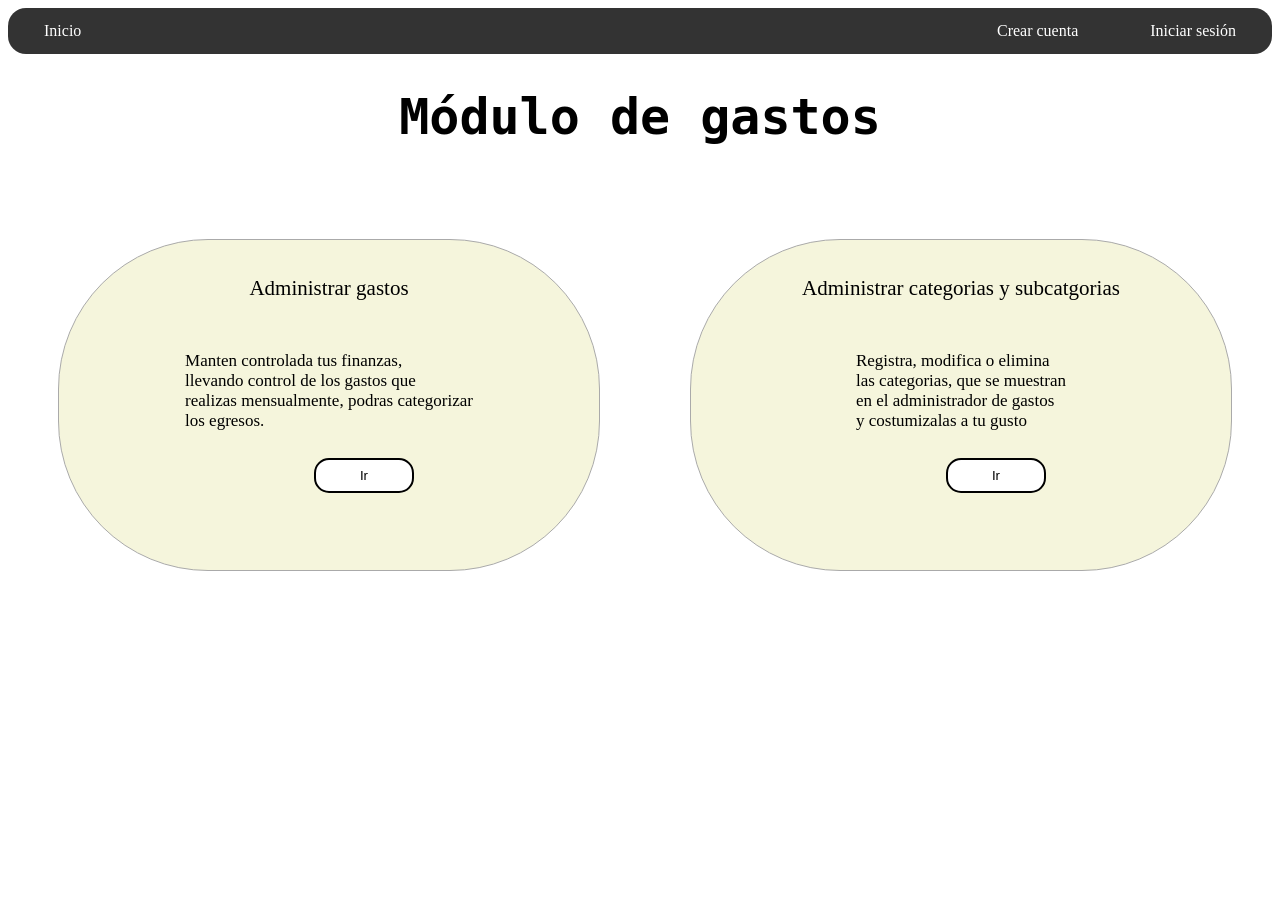
<file: category.html>
<!DOCTYPE html>
<html>
<head>
	<title>Gastos </title>
	    <link rel="stylesheet" type="text/css" href="style.css">
</head>
<body>

<!-- ************************************************************************************** --><!-- ************************************************************************************** -->
<nav>
  <ul>
    <li><a href="index.html">Inicio</a></li>
    
    <li><a href="singup_test.html">Crear cuenta</a></li>
    <li><a href="login_test.html">Iniciar sesión</a></li>
  </ul>
</nav>


 <!-- ************************************************************************************** --><!-- ************************************************************************************** -->
<h1 style="justify-content: center; display: flex;"> Módulo de gastos </h1>

<div class="alinear-bloque">
<div class="block-category">
	 <p class="h1-category-text-title">
	 	Administrar gastos
	 </p>
<p class="h1-category-text"> Manten controlada tus finanzas, <br> llevando control de los gastos que<br> realizas mensualmente, podras categorizar <br> los egresos.</p>
   
   <button class="button_category">
   	Ir
   </button>
</div>

<div class="block-category">
	  <p class="h1-category-text-title">Administrar categorias y subcatgorias </p>
	  <p class="h1-category-text"> Registra, modifica o elimina <br>las categorias, que se muestran <br>en el administrador de gastos <br> y costumizalas a tu gusto  </p>


   <button class="button_category">
   	Ir
   </button>
</div>
</div>


 <!-- ************************************************************************************** --><!-- ************************************************************************************** -->

 



</body>
</html>
</file>
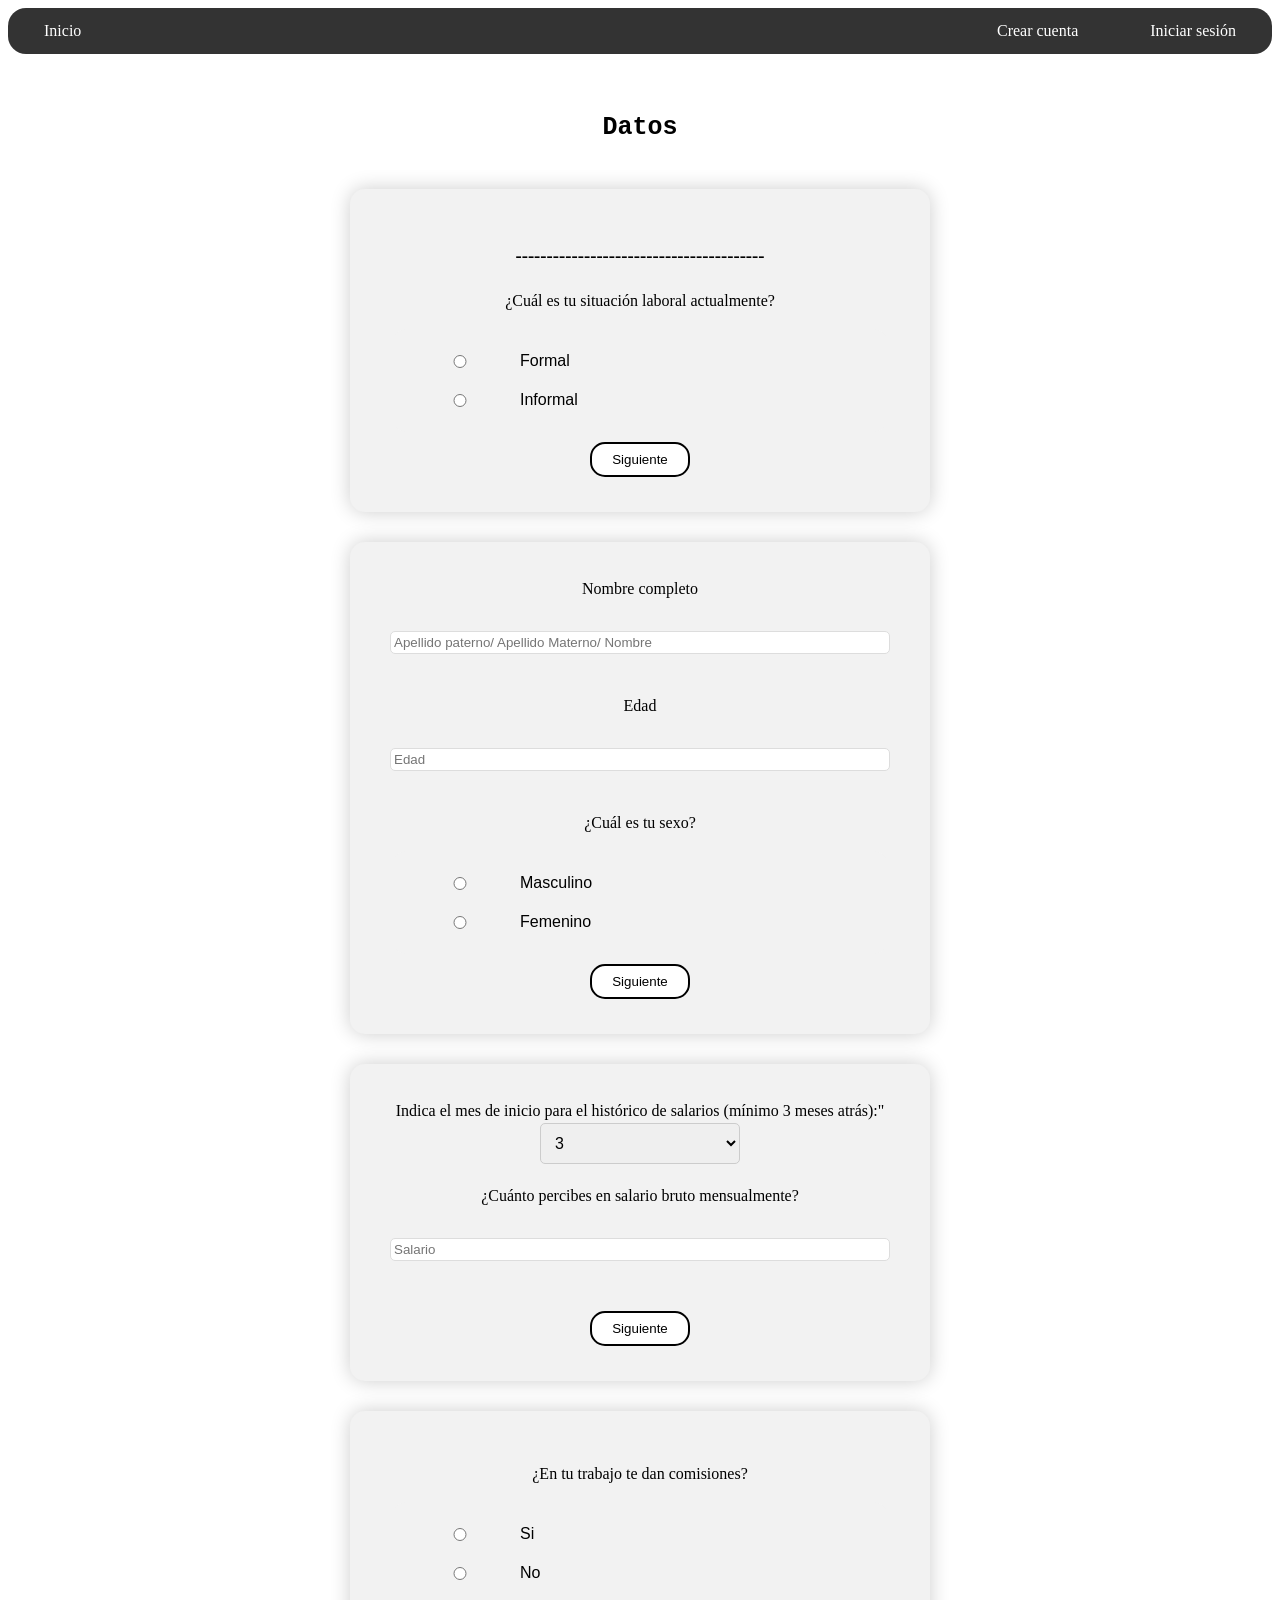
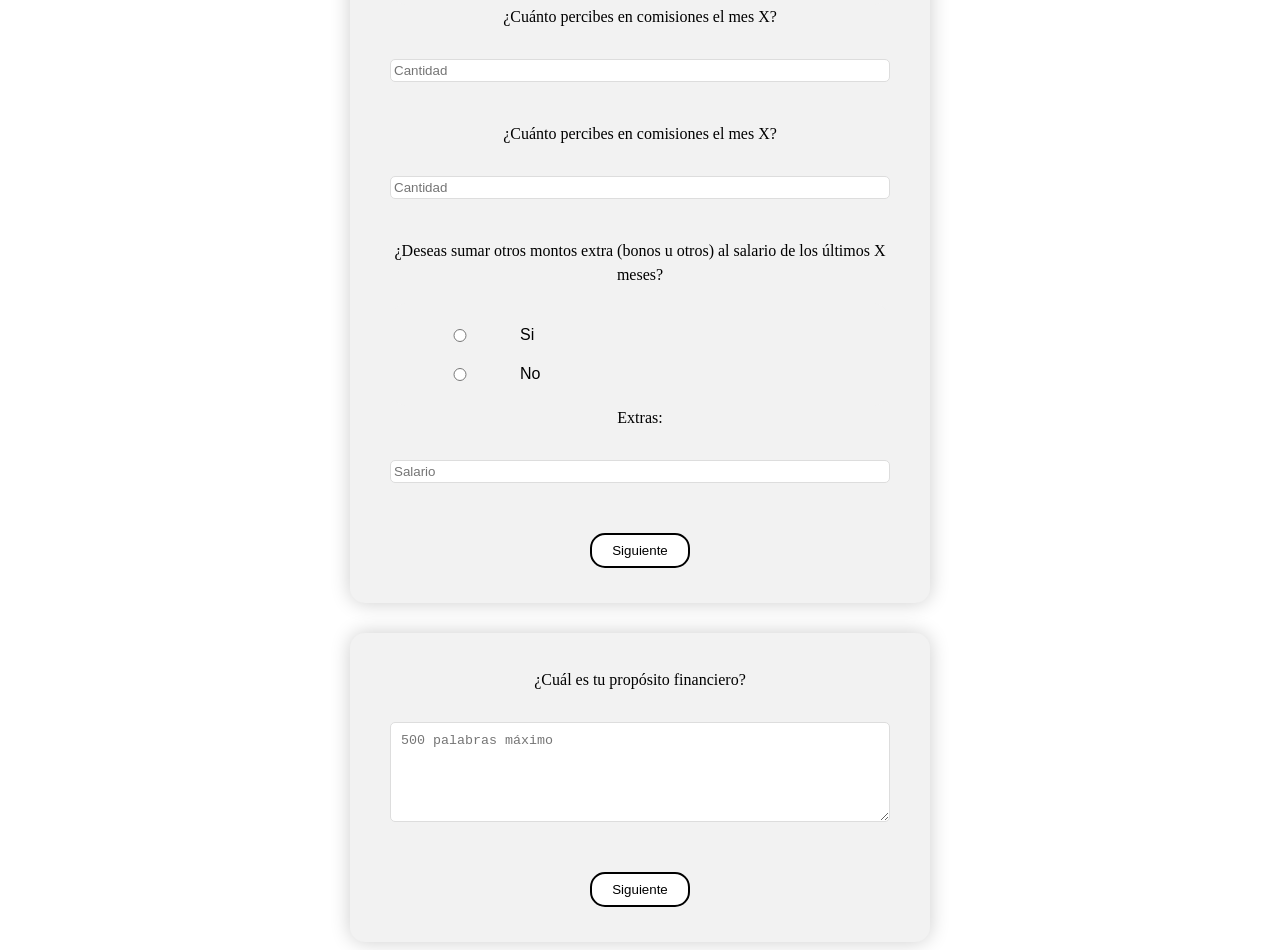
<file: cuestionario_test.html>
<!DOCTYPE html>


<html>


<head>


	<title> Cuestionario </title>
	<link rel="stylesheet" type="text/css" href="style.css">

</head>




<body>
  
<!-- ************************************************************************************** -->
<nav>
  <ul>
    <li><a href="#">Inicio</a></li>
    
    <li><a href="singup_test.html">Crear cuenta</a></li>
    <li><a href="login_test.html">Iniciar sesión</a></li>
  </ul>
</nav>


 <!-- ************************************************************************************** -->
<h1 class="h1_quiz"> Datos</h1>

<div class="body_login">
  <div class="main">
  
  <h3>----------------------------------------</h3>
<form action="POST">
  <p class="p_quiz">¿Cuál es tu situación laboral actualmente?</p>

  <ul class="ul_quiz">
    <li>
      <input class="options-container" type="radio" id="choiceA" name="css_question" value="Formal">
      <label for="choiceA">Formal</label>
    </li>
    <li>
      <input class="options-container" type="radio" id="choiceB" name="css_question" value="Informal" >
      <label for="choiceB">Informal</label>
    </li>
  </ul> 

  <button class="button_login">
    Siguiente
  </button>
</form>

  </form>

  </div>
</div>
<!-- ************************************************************************************** -->

<div class="body_login">
  <div class="main">
<form> 
 <label for="user_real_name"> Nombre completo </label>
 <input type="text" name="user_real_name" id="user_real_name" required placeholder="Apellido paterno/ Apellido Materno/ Nombre">

 <label for="user_real_age"> Edad </label>
 <input type="number" name="user_real_age" id="user_real_age" required placeholder="Edad" required>
  <p class="p_quiz">¿Cuál es tu sexo?</p>
<ul class="ul_quiz">
    <li>
      <input class="options-container" type="radio" id="genero_1" name="sexo" value="Masculino">
      <label for="genero_1">Masculino</label>
    </li>
    <li>
      <input class="options-container" type="radio" id="genero_2" name="sexo" value="Femenino" >
      <label for="genero_2">Femenino</label>
    </li>
  </ul> 
  <button class="button_login">
    Siguiente
  </button>
</form>
</div>
</div>


 <!-- ************************************************************************************** -->

 <!-- Formal -->
<div class="body_login">
  <div class="main">
<form> 

<div class="label_quizi">
<label for="tiempo" >Indica el mes de inicio para el histórico de salarios (mínimo 3 meses atrás):"</label>
<select id="tiempo" name="tiempo">
    <option value="3">3</option>
    <option value="4">4</option>
    <option value="5">5</option>
    <option value="6">6</option>
    <option value="7">7</option>
    <option value="8">8</option>
    <option value="9">9</option>
    <option value="10">10</option>
    <option value="11">11</option>
    <option value="12">12</option>
   
</select>
</div>


<label for="salario">¿Cuánto percibes en salario bruto mensualmente? </label>
<input type="number" name="salario" id="salario" placeholder="Salario" required>


 <button class="button_login">
    Siguiente
  </button>

</form>
</div>
</div>

 <!-- ************************************************************************************** -->
<div class="body_login">
  <div class="main">
    <form> 

<p class="p_quiz">¿En tu trabajo te dan comisiones?</p>
<ul class="ul_quiz">
    <li>
      <input class="options-container" type="radio" id="Si" name="comision" value="Si">
      <label for="genero_1">Si</label>
    </li>
    <li>
      <input class="options-container" type="radio" id="No" name="comision" value="No" >
      <label for="genero_2">No</label>
    </li>


  </ul> 
<label for="comisiones">¿Cuánto percibes en comisiones el mes X? </label>
<input type="number" name="comisiones" id="comisiones" placeholder="Cantidad">

<label for="comisiones">¿Cuánto percibes en comisiones el mes X? </label>
<input type="number" name="comisiones" id="comisiones" placeholder="Cantidad">


<p class="p_quiz">¿Deseas sumar otros montos extra (bonos u otros) al salario de los últimos X meses?</p>
<ul class="ul_quiz">
    <li>
      <input class="options-container" type="radio" id="Si_extra" name="extra" value="Si">
      <label for="Si_extra">Si</label>
    </li>
    <li>
      <input class="options-container" type="radio" id="No_extra" name="extra" value="No" >
      <label for="No_extrax">No</label>
    </li>
</ul>

<label for="extra">Extras: </label>
<input type="extra" name="salario" id="salario" placeholder="Salario" required>

<button class="button_login">
    Siguiente
  </button>


</div>
</div>
 <!-- ************************************************************************************** -->


<div class="body_login">
  <div class="main">
  
<form action="POST">

<label for="purpose">¿Cuál es tu propósito financiero?</label>
<textarea class="input_purpose" name="purpose" id="purpose" placeholder="500 palabras máximo"></textarea>

  <button class="button_login">
    Siguiente
  </button>
</form>

  </form>

  </div>
</div>




 <!-- ************************************************************************************** -->

</body>




</html>
</file>
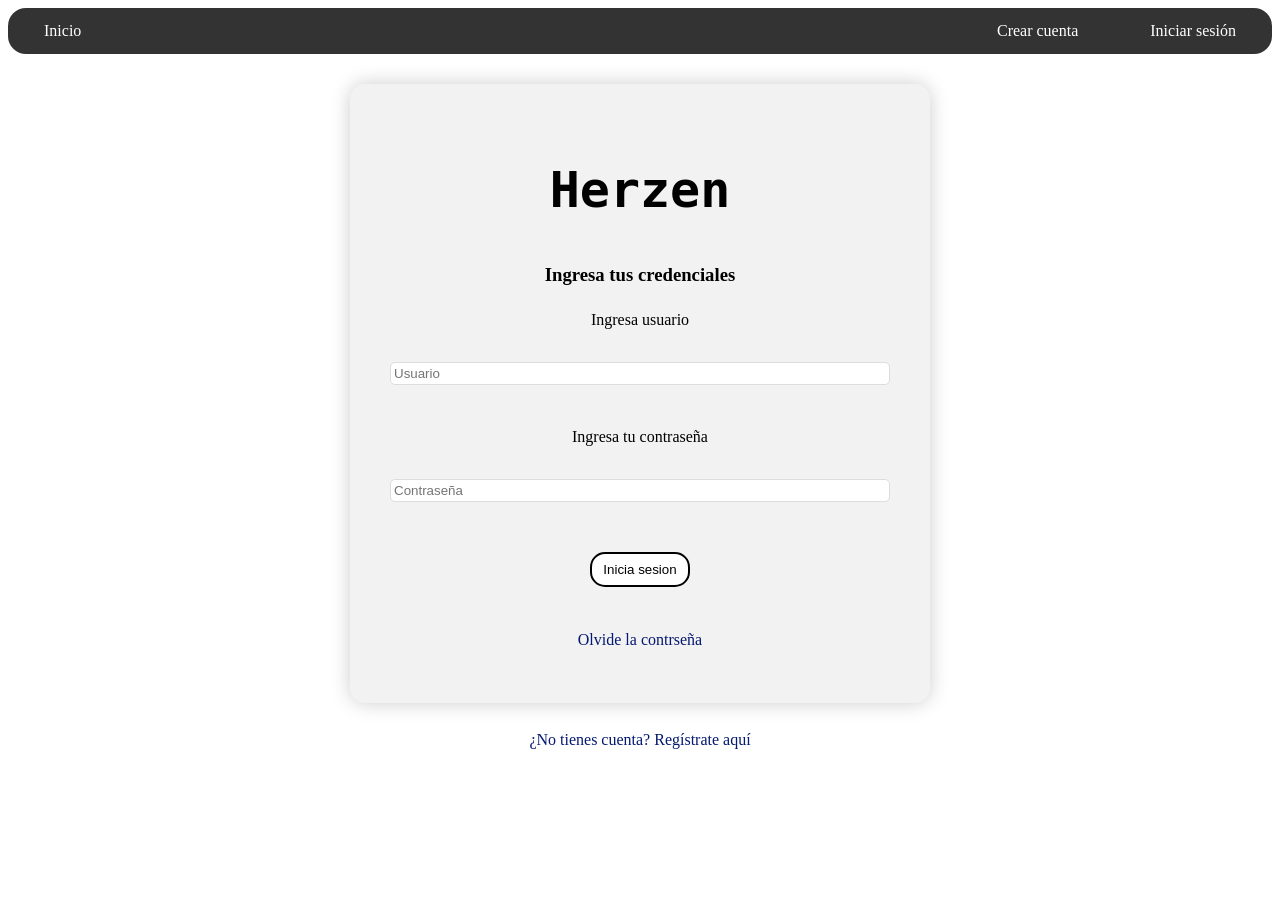
<file: login_test.html>
<!DOCTYPE html>
<html>

<head>
	<title>Iniciar sesión</title>
	<link rel="stylesheet" type="text/css" href="style.css">
</head>



<body>
 


<!-- ************************************************************************************** -->
<nav>
  <ul>
    <li><a href="#">Inicio</a></li>
    
    <li><a href="singup_test.html">Crear cuenta</a></li>
    <li><a href="login_test.html">Iniciar sesión</a></li>
  </ul>
</nav>


 <!-- ************************************************************************************** -->
 
  <div class="body_login">
  <div class="main">
  <h1>Herzen</h1>
  <h3>Ingresa tus credenciales </h3>
  <form action="POST">
  	<label for="username_login">Ingresa usuario</label>
  	<input type="text" id="username_login" 
  	placeholder="Usuario" required>


  	<label for="password_login">Ingresa tu contraseña</label>
  	<input type="password" id="password_login" 
  	placeholder="Contraseña" required>

    <button type="submit" class="button_login">
     Inicia sesion
    </button>

  </form>

  <p>
  	
  	<a href="#" class="link_create_account">
  	  Olvide la contrseña
  	</a>
  </p>
<!-- ************************************************************************************** -->

</div>
<a href="singup_test.html" class="link_create_account">¿No tienes cuenta? Regístrate aquí</a>
</div>
</body>


</html>
</file>
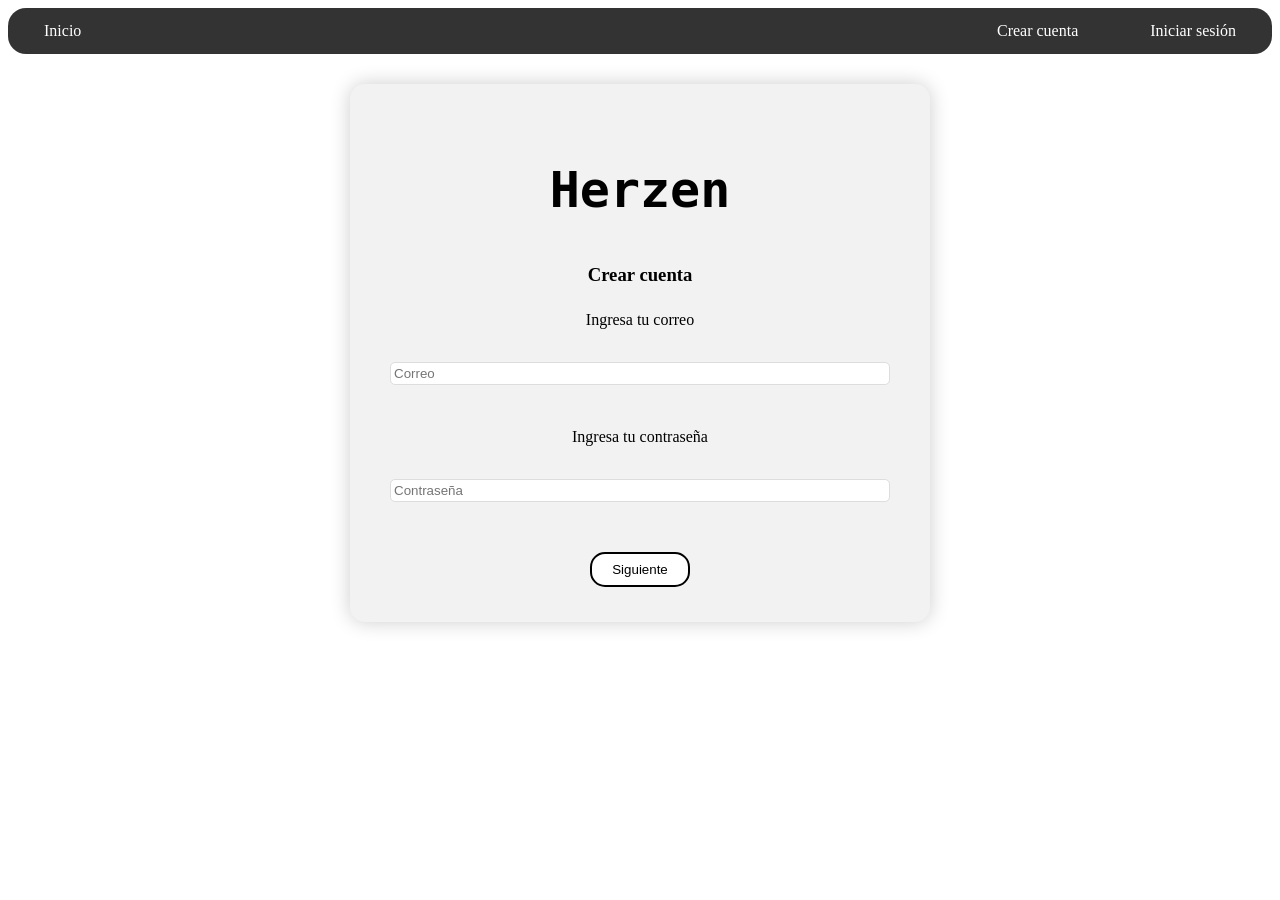
<file: singup_test.html>
<!DOCTYPE html>


<html>


<head>


	<title> Registarse </title>
	<link rel="stylesheet" type="text/css" href="style.css">

</head>




<body>
  
<!-- ************************************************************************************** -->
<nav>
  <ul>
    <li><a href="#">Inicio</a></li>
    
    <li><a href="singup_test.html">Crear cuenta</a></li>
    <li><a href="login_test.html">Iniciar sesión</a></li>
  </ul>
</nav>


 <!-- ************************************************************************************** -->

<div class="body_login">
  <div class="main">
  <h1>Herzen</h1>
  <h3>Crear cuenta </h3>
  <form action="POST">
  	
  	<label for="username_email">Ingresa tu correo </label>
  	<input type="text" id="username_email" 
  	placeholder="Correo" required>
  	
  	<label for="username_password">Ingresa tu contraseña </label>
  	<input type="text" id="username_password" 
  	placeholder="Contraseña" required>

    <button type="submit" class="button_login">
     Siguiente
    </button>

  </form>
 <!-- ************************************************************************************** -->



</body>




</html>
</file>
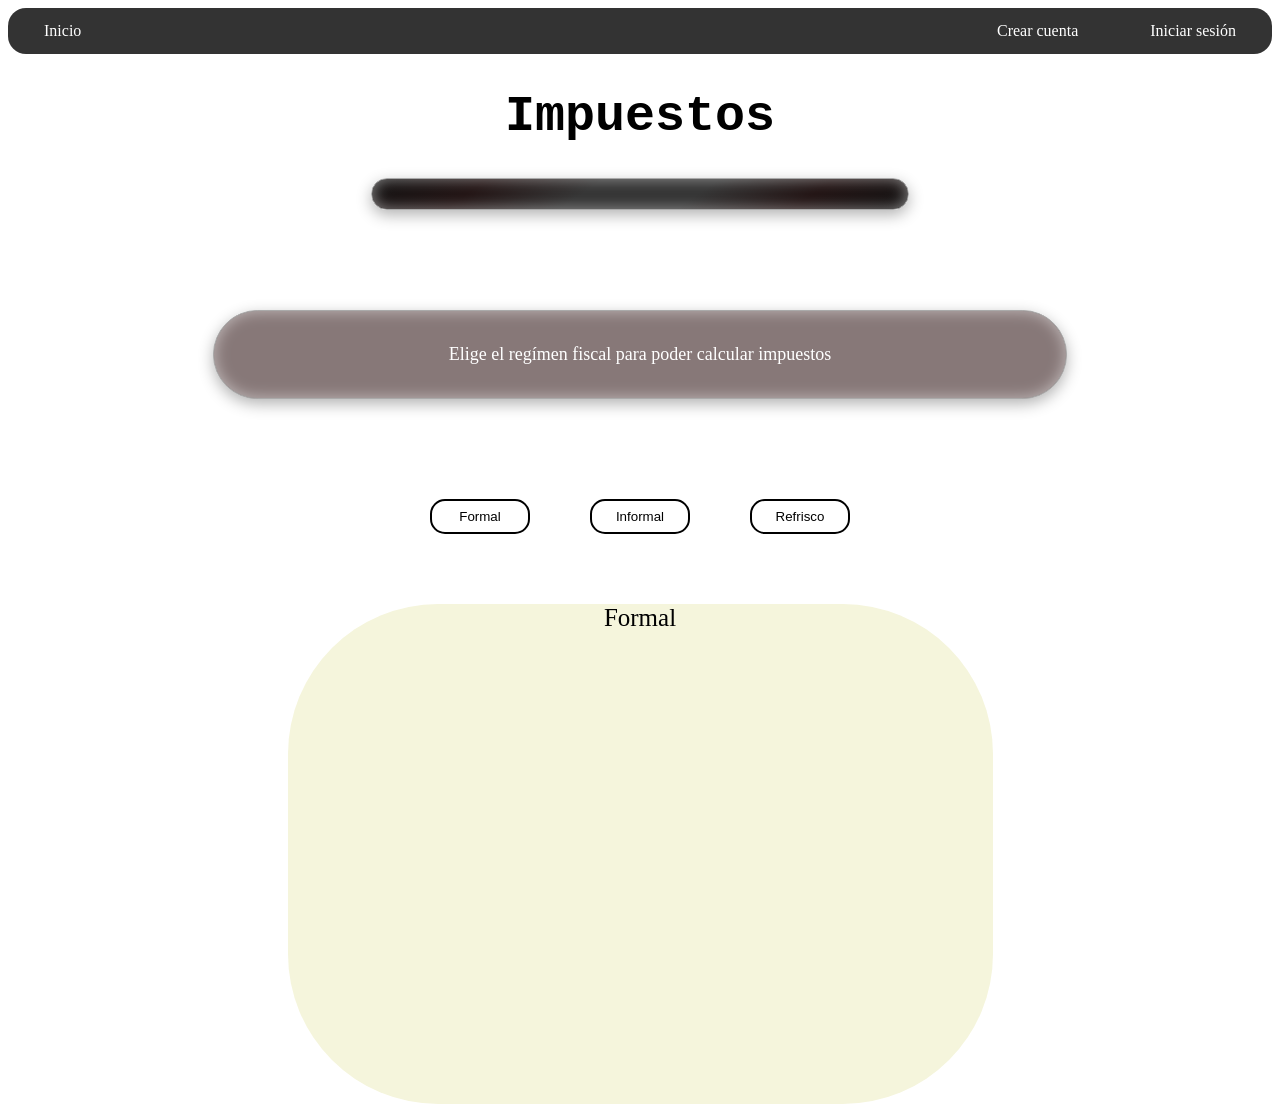
<file: tax.html>
<!DOCTYPE html>
<html>
<head>

	<title>Impuestos</title>
	  <link rel="stylesheet" type="text/css" href="style.css">
</head>
<body>

  <!-- ************************************************************************************** --><!-- ************************************************************************************** -->
<nav>
  <ul>
    <li><a href="#">Inicio</a></li>
    
    <li><a href="singup_test.html">Crear cuenta</a></li>
    <li><a href="login_test.html">Iniciar sesión</a></li>
  </ul>
</nav>

 <!-- ************************************************************************************** --><!-- ************************************************************************************** -->

 <h1 class="centro"> Impuestos  </h1>
 <div class="linea-negra"></div>

 <div class="linea-gris">
 	<p> Elige el regímen fiscal para poder calcular impuestos</p>
 </div>
 <!-- ************************************************************************************** --><!-- ************************************************************************************** --> <!-- ************************************************************************************** --><!-- ************************************************************************************** -->

 <div class="alinacion-buttons">


  <button class="button_tax_1">
  	Formal
  </button>

  <button class="button_tax_2">
  	Informal
  </button>

  <button class="button_tax_3">
  	Refrisco
  </button>
 </div>

 <!-- ************************************************************************************** --><!-- ************************************************************************************** --> <!-- ************************************************************************************** --><!-- ************************************************************************************** -->

 <div class="block-tax">
   
 <p class="p-block-text-tax"> Formal</p>
 </div>


</body>
</html>
</file>
<file: style.css>
/*style.css*/
.body_login {
   display: flex;
    align-items: center;
    justify-content: center;
    font-family: serif;
    line-height: 1.5;
    min-height: 00vh;
    background: white;
    flex-direction: column;
    margin: 0;
}

.main {
    margin-top: 30px;
    background-color: #F2F2F2;
    border-radius: 15px;
    box-shadow: 0 0 20px rgba(0, 0, 0, 0.2);
    padding: 35px 40px;
    transition: transform 0.2s;
    width: 500px;
    text-align: center;
}
a {
	color: #041970;
}
h1{

    font-family: monospace;
    font-size: 50px;
}

.h1_quiz{
    margin-top: 59px;
    font-family: monospace;
    font-size: 25px;
    text-align: center;
}


input {
    display: block;
    width: 100%;
    margin-top: 30px;
    margin-bottom: 40px;
    padding: 3px;
    box-sizing: border-box;
    border: 1px solid #ddd;
    border-radius: 5px;
}
.button_login{
       	background-color: white;
       	border-color: black;
       	color: black;
       	height: 35px;
       	width: 100px;
       	border-radius: 15px;
       	cursor: pointer;
       	border-style: solid;
       	transition: background-color .5s, color .5s, opacity 0.5s;
        margin-top: 10px;
       }



.button_login:hover{
       	opacity: 0.9;
       	background-color: black;
       	color: white;
              border-color: black;
       

       }

ul {
  list-style-type: none; /* Removes the bullet points */
  display: flex;
  margin: 0;             /* Resets default browser margins */
  padding: 0;            /* Resets default browser paddings */
  overflow: hidden;      /* Contains floated elements */
  background-color: #333; /* Adds a background color */
  border-radius: 18px;
}

li:nth-child(2) {
    margin-left: auto; 
}

li a {
  display: block;      /* Makes the whole link area clickable */
  color: white;        /* Text color */
  text-align: center;  /* Centers the text */
  padding: 14px 36px;  /* Adds spacing around the text */
  text-decoration: none; /* Removes underlines from links */
}

li a:hover {
  background-color: #111; /* Changes background color when hovered */
}

.link_create_account{

	display: inline-block;
	margin-top: 25px;
	text-decoration: none;
	color: #041970;
}

/* Contenedor para que no ocupen toda la pantalla */
.options-container {
    display: flex;
    align-items: center;
    
    width: 100px;                   
               
    cursor: pointer;
}

.ul_quiz {
  list-style: none;
  display: flex;
  flex-direction: column;
  align-items: flex-start; 
  
  margin: 0;
  padding: 20px; /* Añadimos un poco de padding para que no toquen el borde */
  background-color: #F2F2F2; 
  border-radius: 18px;
  gap: 15px; /* Espacio vertical entre las opciones */
}

.ul_quiz li {
  display: flex;
  align-items: center; 
  gap: 10px; 
  width: 100%;
}

.ul_quiz input[type="radio"] {
  cursor: pointer;
  margin: 0; 
}

.ul_quiz label {
  cursor: pointer;
  font-family: sans-serif; 

}

.p_quiz{
font-size: 16px;

}

label {
    font-size: 16px;
   
}

select#tiempo {
    padding: 10px;
    border-radius: 5px;
    border: 1px solid #ccc;
    font-size: 16px;
    width: 200px;
}

.label_quizi{
    display: block;
    align-items: center;
    margin-bottom: 20px;

}

.input_purpose {
  field-sizing: content; 
  display: block;
  width: 100%;           
  min-height: 100px;     
  margin-top: 30px;
  margin-bottom: 40px;
  padding: 10px;        
  box-sizing: border-box;
  border: 1px solid #ddd;
  border-radius: 5px;
  resize: vertical;     
}
.image_first{
display: block;      
    margin: 0 auto;       
    max-width: 100%;      
    height: auto;         
    padding: 35px;       
    box-sizing: border-box; 
    border-radius: 100px;
}

.image-banner-beggin{
   background-image: url('/home/planton/Project/Images/girl_index.png');
   background-size: cover;
   background-position: center;
   height: 320px;
   display: flex;
   flex-direction: column;       
   color: black;                
    margin-top: 70px;
    border-radius: 75px;
    
   align-items: flex-end;
   }

.h1-banner{

     font-family: monospace;
    font-size: calc(0.9rem + 1vw);
    display: flex;
    justify-content: flex-end;
    text-align: right;
    padding-right: 20px;
     margin-top: 49px;
    margin-bottom: 29px;
}

.p1-banner{
    padding-right: 50px;
    font-size: calc(0.5rem + 1vw);

}

.button_banner_first{
        background-color: white;
        border-color: white;
        color: black;
        height: 35px;
        width: 100px;
        border-radius: 15px;
        cursor: pointer;
        border-style: solid;
        transition: background-color .5s, color .5s, opacity 0.5s;
        margin-top: 10px;
        margin-right: 80px;
       }
       .button_banner_first:hover{
        opacity: 0.9;
        background-color: black;
        color: white;
              border-color: black;
       

       }

       .button_banner_second{
        background-color: white;
        border-color: white;
        color: black;
        height: 35px;
        width: 100px;
        border-radius: 15px;
        cursor: pointer;
        border-style: solid;
        transition: background-color .5s, color .5s, opacity 0.5s;
        margin-top: 10px;
        margin-right: 30px;

      
       }
       .button_banner_second:hover{
        opacity: 0.9;
        background-color: black;
        color: white;
              border-color: black;
       

       }



.alinacion{
   display: flex;
   align-items: center;
   justify-content: space-between;


}

.header-banner{
width: 15%;
margin: 0 auto;

}

.p-index{
  margin-top: 60px;
  margin-bottom: 60px;
  margin-left: 50px;
  font-size: 19px;
  font-family: sans-serif;
  color: white;
}

.block-black{
background: linear-gradient(
        145deg, 
        #121111 0%, 
        #211313 20%, 
        #333 40%, 
        #333 60%, 
        #211313 80%, 
        #121111 100%
    );
    border: 1px solid #aaa; 
    box-shadow: inset 0 0 15px rgba(255,255,255,0.5), 0 5px 15px rgba(0,0,0,0.3);
 padding: 15px;
 padding-right: 0pxs;
 border-radius: 100px;
 width: 50%;           
    max-width: 1000px;    
    margin: 0 auto;
}

.multiple-blocks{
display: flex;
align-items: baseline;

}


.multiple-blocks-black{
background: linear-gradient(
        145deg, 
        #121111 0%, 
        #211313 20%, 
        #333 40%, 
        #333 60%, 
        #211313 80%, 
        #121111 100%
    );
    border: 1px solid #aaa; 
    box-shadow: inset 0 0 15px rgba(255,255,255,0.5), 0 5px 15px rgba(0,0,0,0.3);
 padding: 15px;
 padding-right: 0pxs;
 border-radius: 100px;
 width: 50%;           
    max-width: 1000px;    
    margin: 0 auto;
    margin-left: 10px;
    margin-right: 10px;
    margin-top: 60px;
    padding-bottom:15px;
}
.multiple-blocks-black-2{
background: linear-gradient(
        145deg, 
        #121111 0%, 
        #211313 20%, 
        #333 40%, 
        #333 60%, 
        #211313 80%, 
        #121111 100%
    );
    border: 1px solid #aaa; 
    box-shadow: inset 0 0 15px rgba(255,255,255,0.5), 0 5px 15px rgba(0,0,0,0.3);
 padding: 15px;
 padding-right: 0pxs;
 border-radius: 100px;
 width: 50%;           
    max-width: 1000px;    
    margin: 0 auto;
    margin-left: 10px;
    margin-right: 10px;
    margin-top: 60px;
    padding-bottom: 15px;
}


.h1-block-title{
 color: whitesmoke;
 display: flex;
justify-content: center;
font-size: 35px;

}

.p-block-text{
 color:white;
 display: flex;
 margin-right: 50px;
 margin-left: 50px;
}

.p-align-button{
    background-color: white;
        border-color: white;
        color: black;
        display: flex;
        align-items: center;
        justify-content: center;
        width: 120px;
        height: 40px;
        border-radius: 15px;
        cursor: pointer;
        border-style: solid;
        transition: background-color .5s, color .5s, opacity 0.5s;
        margin: 0 auto;
        margin-top: 10px;
       }



.p-align-button:hover{
        opacity: 0.9;
        background-color: #051080;
        color: white;
              border-color: #051080;
       

       }
.p-align-button-1{
    background-color: white;
        border-color: white;
        color: black;
        display: flex;
        align-items: center;
        justify-content: center;
        width: 120px;
        height: 40px;
        border-radius: 15px;
        cursor: pointer;
        border-style: solid;
        transition: background-color .5s, color .5s, opacity 0.5s;
        margin: 0 auto;
        margin-top: 55px;
       }



.p-align-button-1:hover{
        opacity: 0.9;
        background-color: #051080;
        color: white;
              border-color: #051080;
       

       }

       .p-align-button-2{
    background-color: white;
        border-color: white;
        color: black;
        display: flex;
        align-items: center;
        justify-content: center;
        width: 120px;
        height: 40px;
        border-radius: 15px;
        cursor: pointer;
        border-style: solid;
        transition: background-color .5s, color .5s, opacity 0.5s;
        margin: 0 auto;
        margin-top: 109px;
       }

.p-align-button-2:hover{
        opacity: 0.9;
        background-color: blue;
        color: white;
              border-color: blue;
       

       }

.multiple-blocks-black-3{
background: linear-gradient(
        145deg, 
        #121111 0%, 
        #211313 20%, 
        #333 40%, 
        #333 60%, 
        #211313 80%, 
        #121111 100%
    );
    border: 1px solid #aaa; 
    box-shadow: inset 0 0 15px rgba(255,255,255,0.5), 0 5px 15px rgba(0,0,0,0.3);
 padding: 15px;
 padding-right: 0pxs;
 border-radius: 100px;
 width: 50%;           
    max-width: 1000px;    
    margin: 0 auto;
    margin-left: 10px;
    margin-right: 10px;
    margin-top: 60px;
}

.image-banner-beggin-mision{
   background-image: url('/home/planton/Project/Images/mision.png');
   background-size: cover;
   background-position: center;
   margin: 0 auto;
   height: 340px;
   width: 70%;
   display: flex;
     flex-direction: column;
   color: black;                
    margin-top: 70px;
    border-radius: 75px;
   align-items: flex-start;

   }

.h1_mision{
  margin-left: 40px;

 }

 .p_text{
 margin-top: 10px;
  margin-bottom: 60px;
  margin-left: 40px;
  font-size: 19px;
  font-family: sans-serif;
  color: black;

 }


.image-banner-beggin-vision{
   background-image: url('/home/planton/Project/Images/vision.png');
   background-size: cover;
   background-position: center;
   margin: 0 auto;
   height: 380px;
   width: 70%;
   display: flex;
     flex-direction: column;
   color: black;                
    margin-top: 70px;
    border-radius: 75px;
   align-items: flex-end;

   }

   .h1_vision{
  margin-right: 180px;

 }
 .bienvenida{
margin-top: 60px;
margin-left: 40px;

 }

 .perfil-text{
   margin: 0 auto;
    margin-left: 15px;

 }

 .perfil-container{
   
   display: flex;
   flex-direction: column;
   align-items: center;
   margin-top: 0px;
   margin-right: 100px;
 }

 .perfil-image{
width: 80px;
height: 80px;
border-radius: 50%;     /* Opcional: hace la foto circular */
    object-fit: cover;

 }

 .news-image{
   background-size: cover;
   background-position: center;
   margin: 0 auto;
   height: 50%;
   width: 50%;
   display: flex;
     flex-direction: column;
   color: black;                
    margin-top: 70px;
    border-radius: 75px;
   }


   .block-taxes{
background-color: #E2DEDC;
flex: 0.6;
border: 1px solid #aaa; 

padding: 15px;
border-radius: 100px;
margin-left: 40px;
transition: border-color .7s, color .7s, opacity 0.7s;
   
}
.block-taxes:hover{
    transition: ;
        opacity: 0.7;
       
       
              border-color: black;
       

       }


  .block-category{
background-color:#010101 ;
flex: 0.6;
border: 1px solid #aaa; 
padding: 15px;
border-radius: 100px;
margin-top: 80px;
margin-right: 40px;
margin-left: 180px;
transition: transition .7s, color .7s, opacity 0.7s;
}
.block-category:hover{
    transition: ;
                
           opacity: 0.8;
              border-color: #400707;
       

       }

   .block-invesment{
background-color: #010101;
flex: 0.6;
border: 1px solid #aaa; 
padding: 15px;
border-radius: 100px;
margin-left: 40px;
transition: background-color .7s, color .7s, opacity 0.7s;   
}
.block-invesment:hover{
    transition: ;
        opacity: 0.8;
         border-color: #400707;
       

       }

  .block-news{
background-color: #E2DEDC;
flex: 0.6;
border: 1px solid #aaa; 
box-shadow: inset 0 0 15px rgba(255,255,255,0.5), 0 5px 15px rgba(0,0,0,0.3);
padding: 15px;
border-radius: 100px;
margin-top: 80px;
margin-right: 40px;
margin-left: 180px;
transition: background-color .7s, color .7s, opacity 0.7s;
}
.block-news:hover{
    transition: ;
        opacity: 0.7;
        
              border-color: black;
       

       }

.icon{
    

    width: 80px;
    height: 60px;
}


.p-modulos-g{
font-size: 18px;
font-family: monospace;
margin-left: 40px;

}

.p-modulos-n{
font-size: 18px;
font-family: monospace;
margin-left: 40px;
color: white;

}

.image-banner-duda{
background-image: linear-gradient(rgba(0, 0, 0, 0.6), rgba(0, 0, 0, 0.8)), 
                     url('/home/planton/Project/Images/duda.png');
 
   width: 286px;
   height: 400px;  
   
   display: flex;
   align-items: center;
   margin: 0 auto;              
   margin-top: 70px;
   border-radius: 75px;
   flex-direction: column;
   background-size: cover;
   }
 .p-duda-text-title{
    color: navajowhite;
    font-size: 20px;
    margin-top: 35px;
 }

  .p-duda-text{
    color: white;
    font-size: 17px;
    margin-top: 50px;
 }

        .p-duda-button{
    background-color: white;
        border-color: white;
        color: black;
        display: flex;
        align-items: center;
        justify-content: center;
        width: 120px;
        height: 40px;
        border-radius: 15px;
        cursor: pointer;
        border-style: solid;
        transition: background-color .5s, color .5s, opacity 0.5s;
        margin: 0 auto;
        margin-top: 109px;
       }

.p-duda-button:hover{
        opacity: 0.9;
        background-color: blue;
        color: white;
              border-color: blue;
       

       }

.centro{
  display: flex;
  justify-content: center;

}

.linea-negra{
background: linear-gradient(
        145deg, 
        #121111 0%, 
        #211313 20%, 
        #333 40%, 
        #333 60%, 
        #211313 80%, 
        #121111 100%
    );
    border: 1px solid #aaa; 
    box-shadow: inset 0 0 15px rgba(255,255,255,0.5), 0 5px 15px rgba(0,0,0,0.3);
 padding: 15px;
 padding-right: 0pxs;
 border-radius: 100px;
 width: 40%;           
    max-width: 1000px;    
    margin: 0 auto;
}

.linea-gris{
background-color: #877878;
margin: 100px auto 0;
    border: 1px solid #aaa; 
    box-shadow: inset 0 0 15px rgba(255,255,255,0.5), 0 5px 15px rgba(0,0,0,0.3);
 padding: 15px;
 padding-right: 0pxs;
 border-radius: 100px;
 width: 65%;    
 display: flex;
 justify-content: center;
 color: white;       
    max-width: 1000px;    
   font-size: 18px;
}

.alinacion-buttons{
   display: flex;
   align-items: center;
   justify-content: center;


}

.button_tax_1{
        background-color: white;
        border-color: black;
        color: black;
        height: 35px;
        width: 100px;
        border-radius: 15px;
        cursor: pointer;
        border-style: solid;
        transition: background-color .5s, color .5s, opacity 0.5s;
        margin-top: 100px;
       }



.button_tax_1:hover{
        opacity: 0.9;
        background-color: black;
        color: white;
              border-color: black;
       

       }

.button_tax_2{
        background-color: white;
        border-color: black;
        color: black;
        height: 35px;
        width: 100px;
        border-radius: 15px;
        cursor: pointer;
        border-style: solid;
        transition: background-color .5s, color .5s, opacity 0.5s;
        margin-top: 100px;
        margin-right: 60px;
        margin-left: 60px;
       }



.button_tax_2:hover{
        opacity: 0.9;
        background-color: black;
        color: white;
              border-color: black;
       

       }

.button_tax_3{
        background-color: white;
        border-color: black;
        color: black;
        height: 35px;
        width: 100px;
        border-radius: 15px;
        cursor: pointer;
        border-style: solid;
        transition: background-color .5s, color .5s, opacity 0.5s;
        margin-top: 100px;
       }



.button_tax_3:hover{
        opacity: 0.9;
        background-color: black;
        color: white;
              border-color: black;
       

       }


.block-tax{
  margin: 70px auto 0;
  background-color: beige;
  width:705px;
  height:500px;

  border-radius: 150px;
}

.p-block-text-tax{

    display: flex;
    justify-content: center;
    font-size: 25px;
}

.block-category{
background-color: beige;
width: 70%;
height: 300px;
margin-top: 60px;
margin-left: 50px;
border-radius: 150px;
}

.h1-category-text{
    display: flex;
  justify-content: center;
  margin-top: 50px;
  font-size: 17px;


}


.h1-category-text-title{
    display: flex;
  justify-content: center;
  font-size: 21px;
.h1-category-text{
    display: flex;
  justify-content: center;

}
}

.alinear-bloque{
    display: flex;
    align-items: center;
}

.button_category{
        background-color: white;
        border-color: black;
        color: black;
        height: 35px;
        width: 100px;
        border-radius: 15px;
        cursor: pointer;
        border-style: solid;
        transition: background-color .5s, color .5s, opacity 0.5s;
margin-top: 10px;
margin-left: 240px;
       }



.button_category:hover{
        opacity: 0.9;
        background-color: black;
        color: white;
              border-color: black;
       

       }


.invest-block{
background-color: beige;
width: 1028px;
height: 100px;
border-radius: 100px;
margin: 100px auto;
}

.derecha{
    display: flex;
 align-items: flex-start;
}

.izquierda{
    display: flex;
    align-items: flex-end;
    flex-direction: column;

}

.centrar{
    display: flex;
    align-items: center;
    justify-content: center;

}

.invest-money-text{
 margin-top: 38px;
 margin-left: 50px;
 font-size: 25px;

}

.button_invest{
        background-color: white;
        border-color: black;
        color: black;
        height: 35px;
        width: 100px;
        border-radius: 15px;
        cursor: pointer;
        border-style: solid;
        transition: background-color .5s, color .5s, opacity 0.5s;
        margin-top: 10px;
        margin-left: 70px;
       }



.button_invest:hover{
        opacity: 0.9;
        background-color: black;
        color: white;
              border-color: black;
       

       }

.acciones-backgorund{

    background-color: beige;
    width: 1028px;
    margin: 100px auto;
    height: 600px;
    border-radius: 100px;
}
</file>
